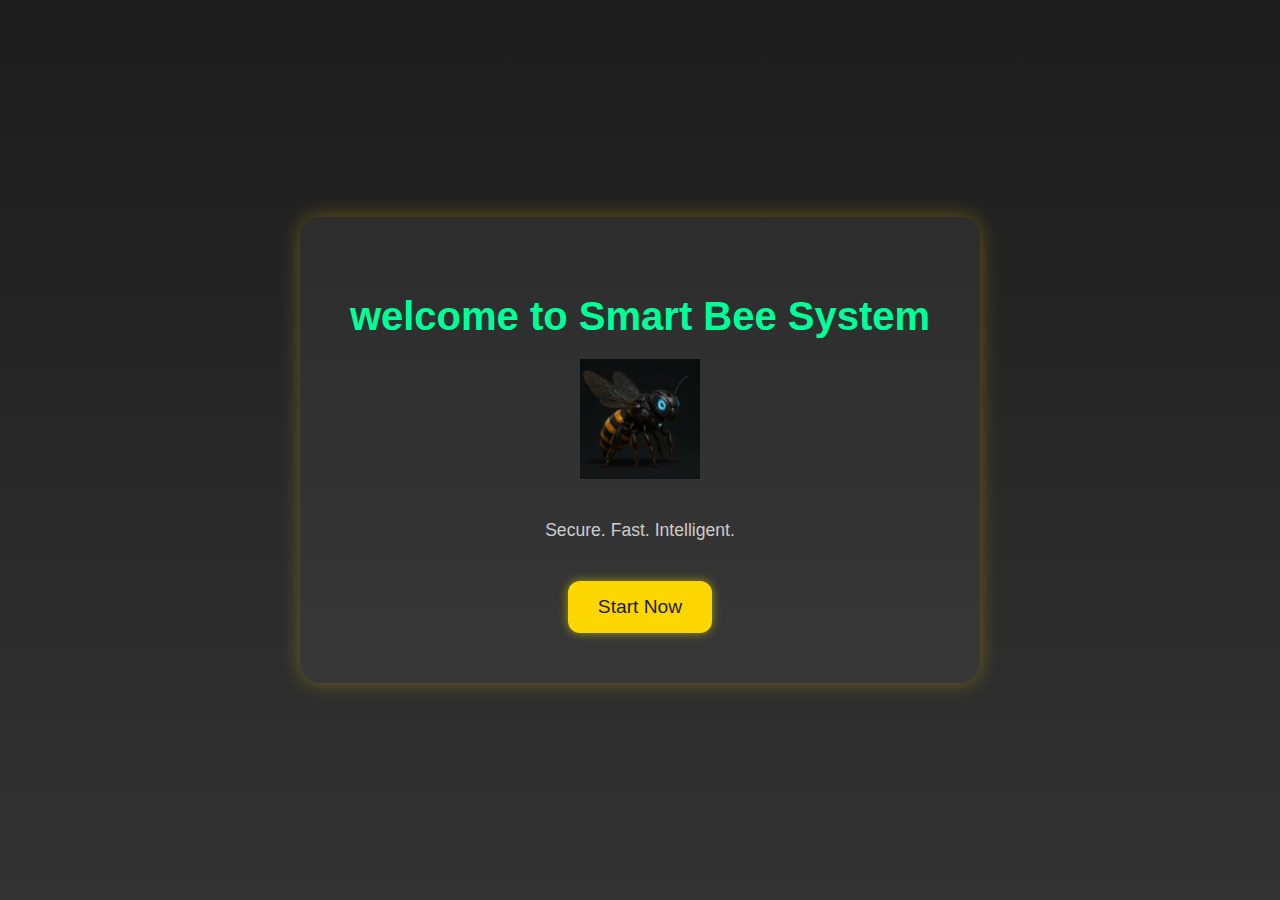
<file: index.html>
<!DOCTYPE html>
<html lang="ar">
  <head>
    <meta charset="utf-8">
    <meta name="viewport" content="width=device-width, initial-scale=1.0">
    <title>Welcome to Smart System</title>
    <link rel="stylesheet" href="style.css">
  </head>
  <body>
    <div class="welcome-container">
      <h1>welcome to Smart Bee System </h1>
          <img src="Cyber_Bee_X_Prime_by_Shadow.png.png" alt="Smart Bee" class="bee-logo">
      <p>Secure. Fast. Intelligent.</p>
      <a href="settings.html" class="start-button">Start Now</a>
      <div class="shield-container fade-in">

    </div>
    <div class="wave"></div>
  </body>
</html>
</file>
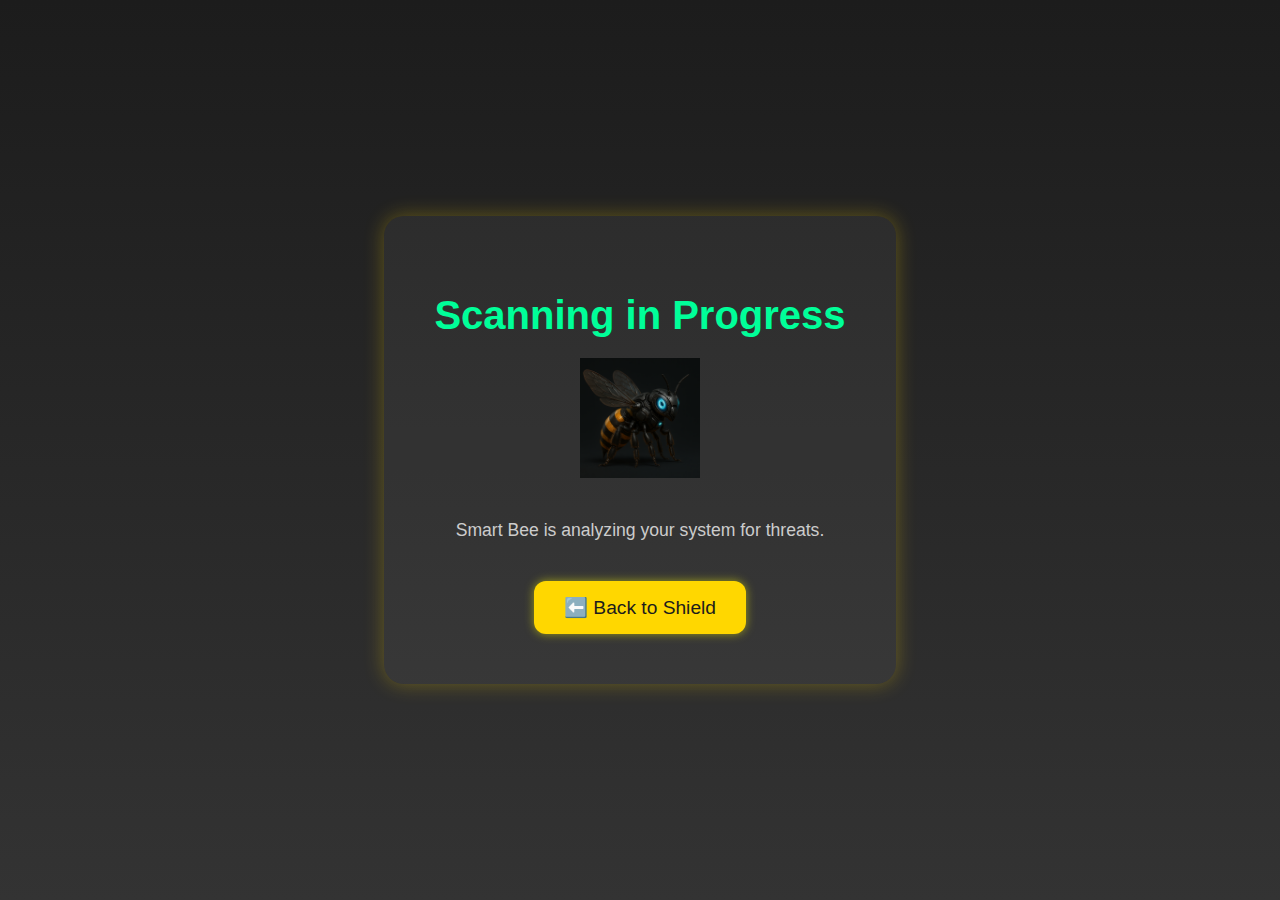
<file: scan.html>
<!DOCTYPE html>
<html lang="en">
    <head>
        <meta charset="utf-8">
        <title>Scan in Progress</title>
        <link rel="stylesheet" href="style.css">
    </head>
    <body>
        <div class="welcome-container">
            <h1>Scanning in Progress</h1>
         <img src="Cyber_Bee_X_Prime_by_Shadow.png.png" alt="Sart Bee" class="bee-logo">
         <p class="tagline">Smart Bee is analyzing your system for threats.</p>
         <a href="shield.html" class=" start-button"> ⬅️ Back to Shield</a>
         <div class="shield-container fade-in">

        </div>
    </body>

</html>
</file>
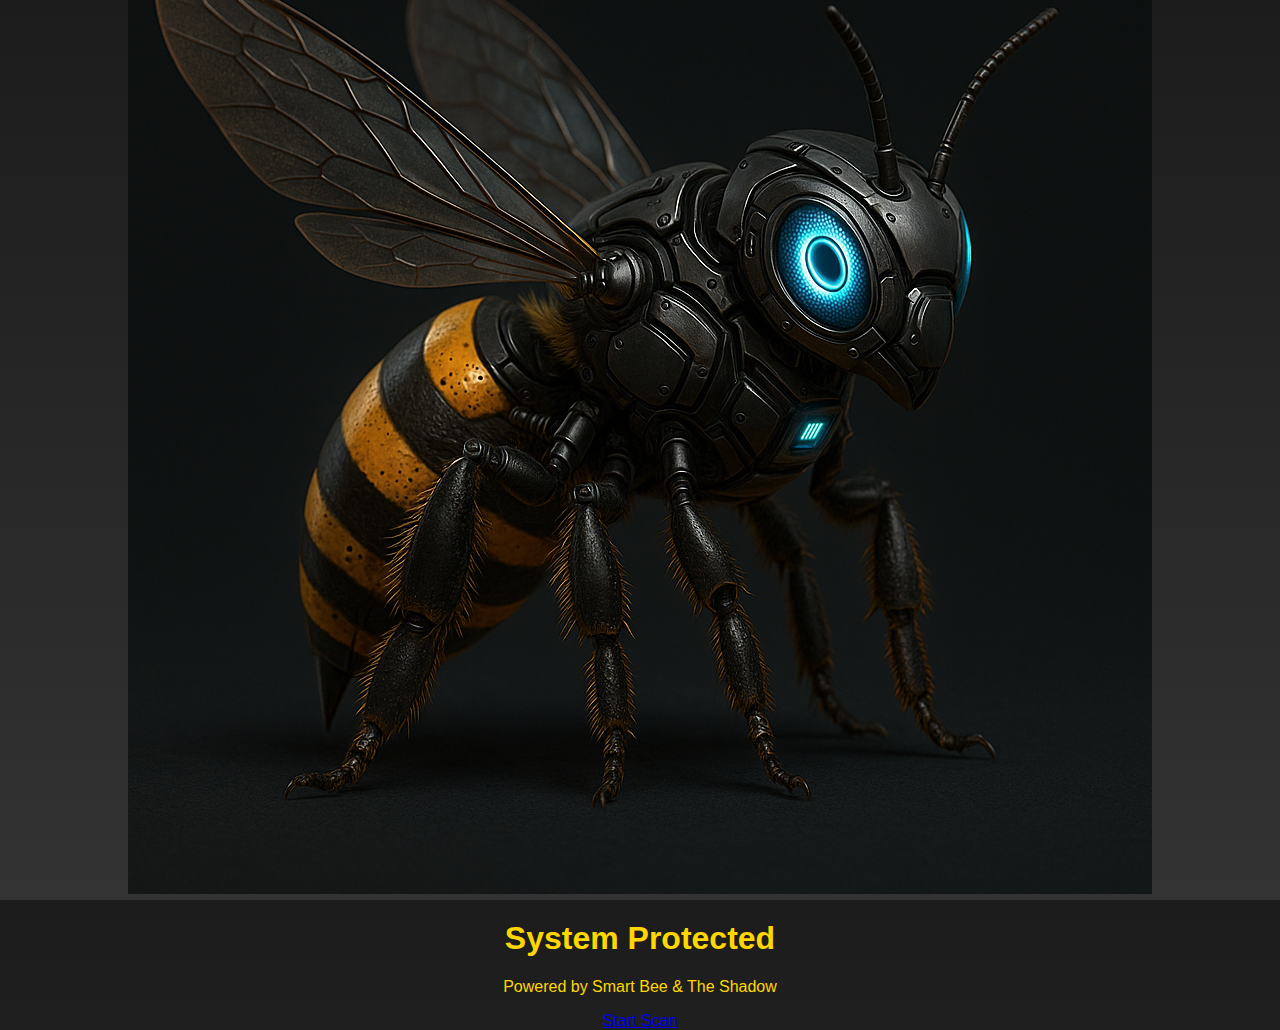
<file: shield.html>
<!DOCTYPE html>
<html lang="en">
  <head>
    <meta charset="utf-8">
    <title>Smart Shield Interface</title>
    <link rel="stylesheet" href="style.css">
  </head>
  <body>
    <div class="shield-container">
      <img src="Cyber_Bee_X_Prime_by_Shadow.png.png" alt="Smart Shield" class="shield-icon">
      <h1>System Protected</h1>
      <p class="tagline">Powered by Smart Bee & The Shadow</p>
      <a href="scan.html" class="scan-button">Start Scan</a>
      <div class="shield-container fade-in">

    </div>
  </body>

</html>
</file>
<file: style.css>
body {
  margin: 0;
  padding: 0;
  font-family: 'Segoe UI', Tahoma, Geneva, Verdana, sans-serif;
  background: linear-gradient(to bottom, #1c1c1c, #333333);
  color: #FFD700;
  display: flex;
  justify-content: center;
  align-items: center;
  height: 100vh;
  text-align: center;
}
.welcome-container {
  background-color: rgba(255, 255, 255, 0.05);
  padding: 50px;
  border-radius: 20px;
  box-shadow: 0 0 20px rgba(255, 215, 0, 0.3);
}
.welcome-container h1 {
  font-size: 2.5rem;
  margin-bottom: 20px;
  color: #00ff99;
}
.bee-logo {
  width: 120px;
  margin-bottom: 20px;
  animation: flap 2s infinite;
}
.start-button {
  display: inline-block;
  margin-top: 25px;
  padding: 15px 30px;
  font-size: 1.2rem;
  color: #1c1c1c;
  background-color: #FFD700;
  text-decoration: none;
  border-radius: 12px;
  transition: background-color 0.3s ease;
  box-shadow: 0 0 10px rgba(255, 255, 0, 0.5);
}
.start-button:hover {
  background-color: #e0c000;
}
.welcome-container p {
  font-size: 1.1rem;
  color: #ccc;
  margin-bottom: 15px;
}
@keyframes flap {
  0% {transform: scale(1) rotate(0deg);}
  25% {transform: scale(1.05) rotate(-3deg);}
  50% {transform: scale(1.1) rotate(3deg);}
  75% {transform: scale(1.05) rotate(-3deg);}
  100% {transform: scale(1) rotate(0deg);}
}
.notification {
  position: fixed;
  bottom: 30px;
  left: 50%;
  transform: translateX(-50%);
  background-color: #00ff99;
  color: #1c1c1c;
  padding: 15px 25px;
  border-radius: 10px;
  font-weight: bold;
  box-shadow: 0 0 15px rgba(0, 255, 153, 0.5);
  display: none;
  z-index: 999;
}
.scan-result {
  margin-top: 30px;
  color: #fff;
  background-color: #2e2e2e;
  padding: 20px;
  border-radius: 10px;
  width: 80%;
  max-width: 600px;
  box-shadow: 0 0 20px rgba(255, 255, 0, 0.3);
}
table {
  width: 100%;
  border-collapse: collapse;
}
th, td {
  padding: 10px;
  border: 1px solid #444;
}
.fade-in {
  animation: fadeIn 1.5s ease-in-out;
}
@keyframes fedeIn {
 0% {
    opacity: 0;
    transform: translateY(20px);
  }
  100% {
    opacity: 1;
    transform: translateY(0);
  }
}
</file>
